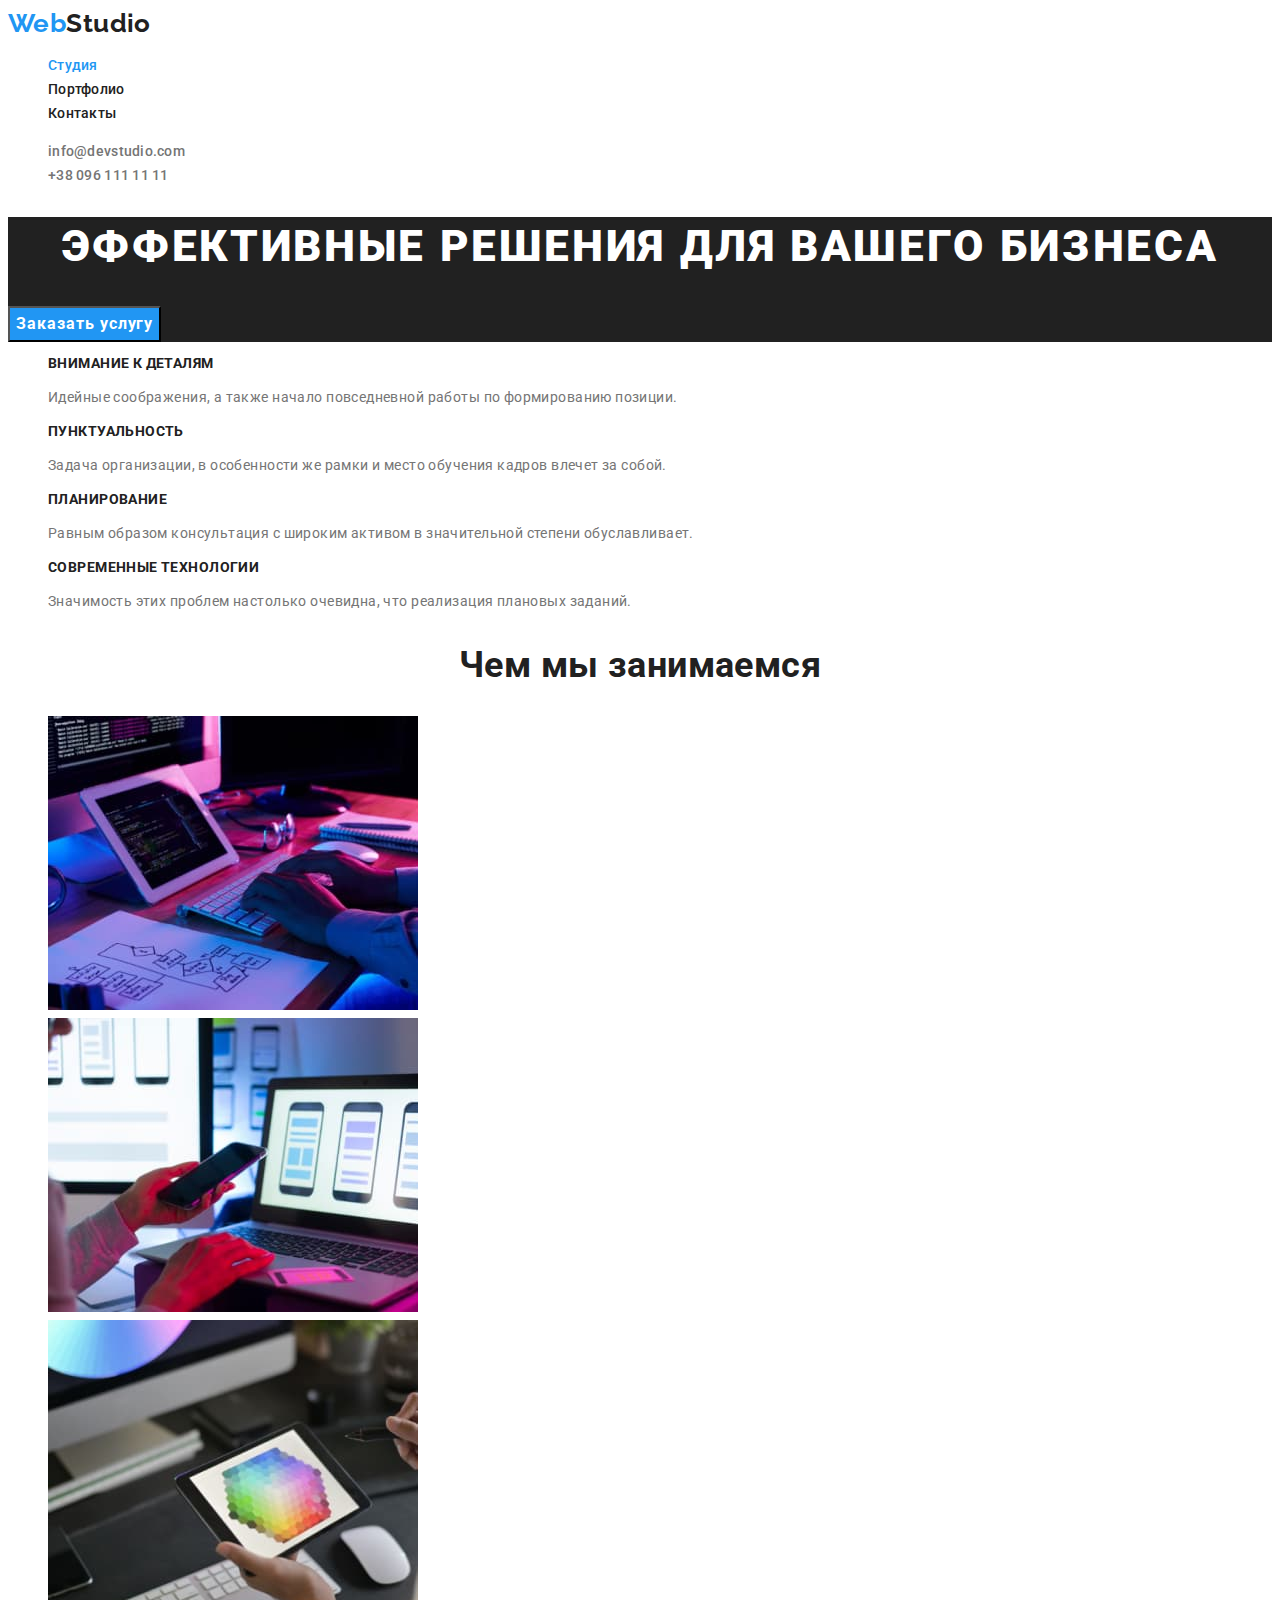
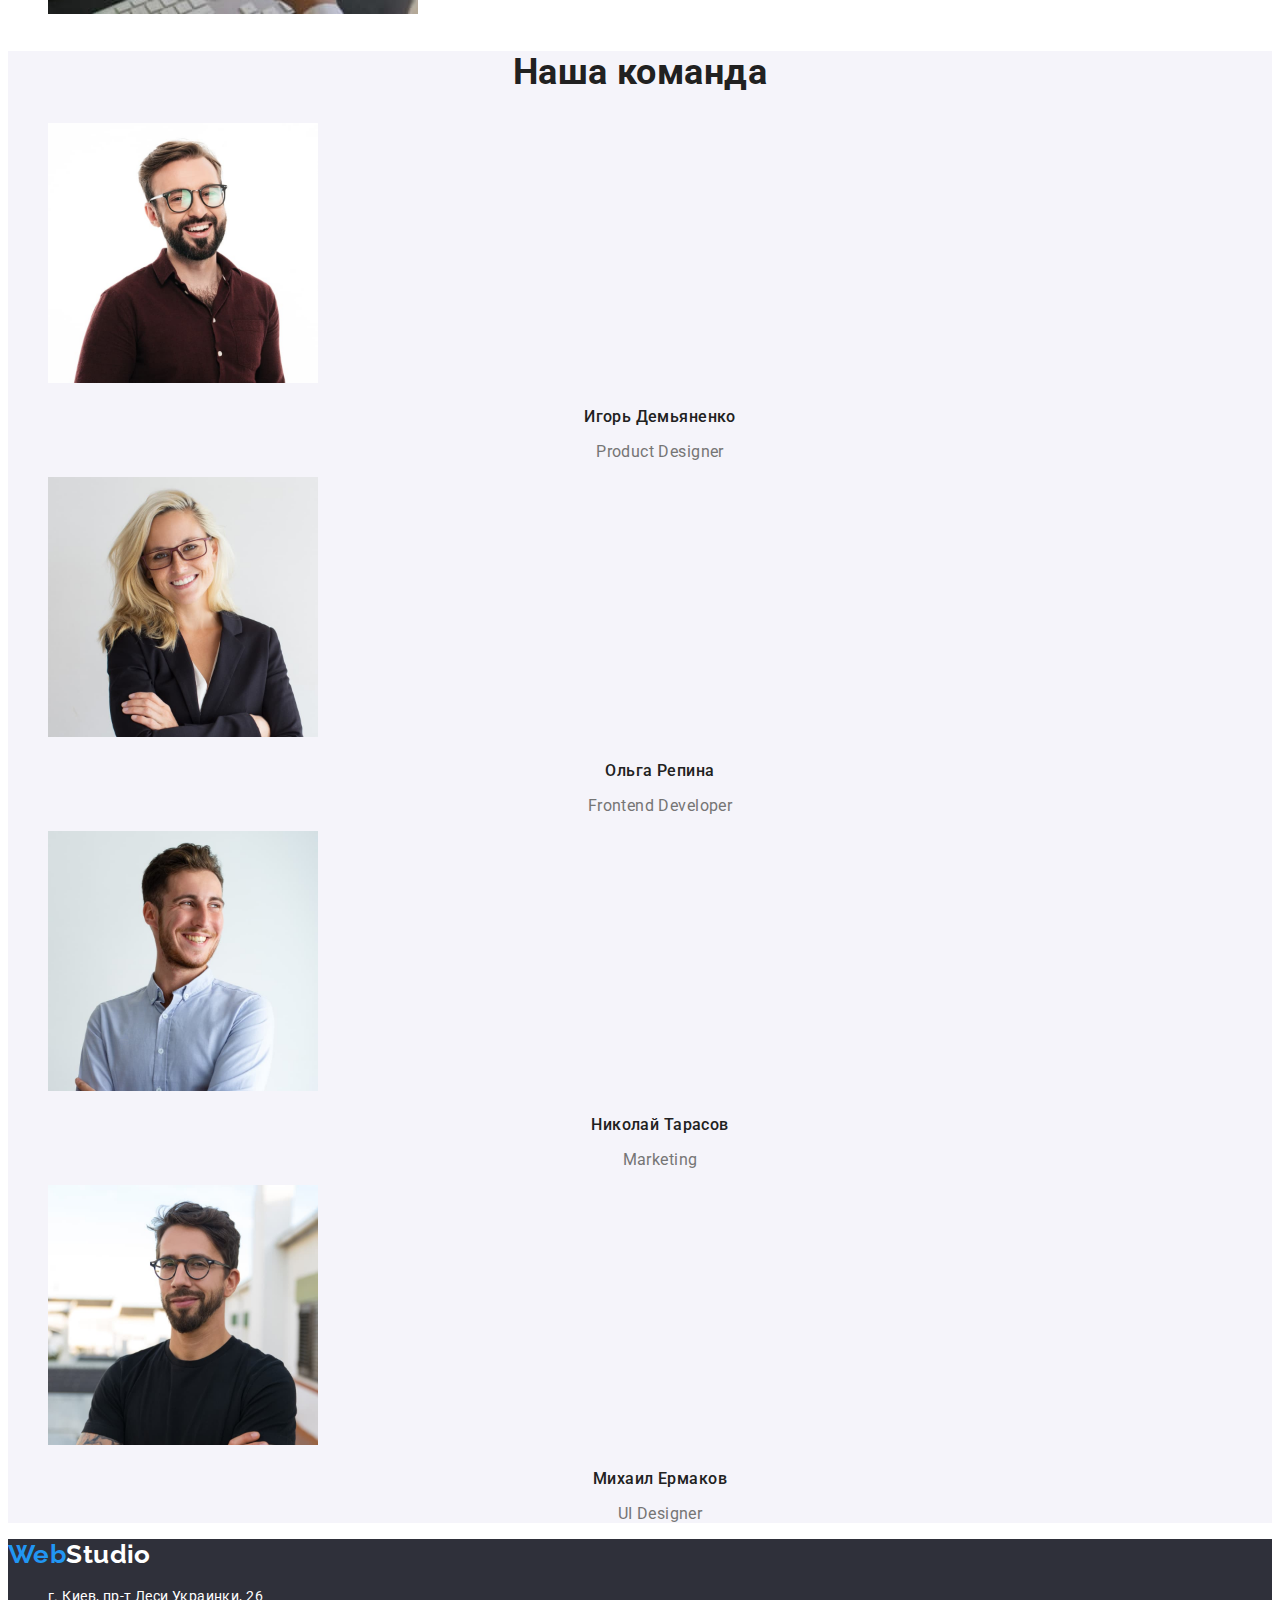
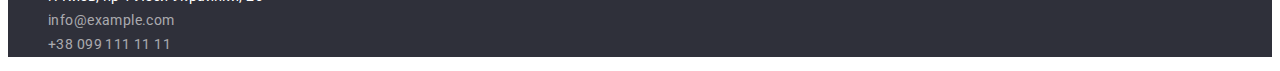
<file: index.html>
<!DOCTYPE html>
<html lang="ru">

<head>
    <meta charset="UTF-8">
    <meta http-equiv="X-UA-Compatible" content="IE=edge">
    <meta name="viewport" content="width=device-width, initial-scale=1.0">
    <title>WebStudio</title>
    <link rel="preconnect" href="https://fonts.googleapis.com">
    <link rel="preconnect" href="https://fonts.gstatic.com" crossorigin>
    <link href="https://fonts.googleapis.com/css2?family=Raleway:wght@700&family=Roboto:wght@400;500;700;900&display=swap"
     rel="stylesheet">   
    <link rel="stylesheet" href="./css/styles.css">

</head>

<body>
    <header class="header">
        <a class="link logo" href="/">Web<span class="header-logo">Studio</span></a>
        <nav class="header-nav">
            <ul class="list header-list">
                <li class="header-item">
                    <a class="link header-link current" href="">Студия</a></li>
                <li class="header-item">
                    <a class="link header-link" href="./portfolio.html">Портфолио</a></li>
                <li class="header-item">
                    <a class="link header-link" href="">Контакты</a></li>
            </ul>
        </nav>
        <ul class="list header-contacts">
            <li>
                <a class="link header-link" href="mailto:info@devstudio.com">info@devstudio.com</a>
            </li>
            <li>
                <a class="link header-link" href="tel:+380961111111">+38 096 111 11 11</a>
            </li>
        </ul>
    </header>
    <main>
        <section class="hero">
            <h1 class="hero-title">Эффективные решения для вашего бизнеса</h1>
            <button type="button" class="hero-btn">Заказать услугу</button>
        </section>
        <section class="feature">
            <h2 class="visually-hidden">Особенности</h2>
            <ul class="list feature-list">
                <li>
                    <h3 class="title">Внимание к деталям</h3>
                    <p class="title-text">Идейные соображения, а также начало повседневной работы по формированию позиции.</p>
                </li>
                <li>
                    <h3 class="title">Пунктуальность</h3>
                    <p class="title-text">Задача организации, в особенности же рамки и место обучения кадров влечет за собой.</p>
                </li>
                <li>
                    <h3 class="title">Планирование</h3>
                    <p class="title-text">Равным образом консультация с широким активом в значительной степени обуславливает.</p>
                </li>
                <li>
                    <h3 class="title">Современные технологии</h3>
                    <p class="title-text">Значимость этих проблем настолько очевидна, что реализация плановых заданий.</p>
                </li>
            </ul>
        </section>
        <section class="about">
            <h2 class="section-title">Чем мы занимаемся</h2>
            <ul class="list about-list">
                <li class="about-item">
                    <img src="./images/about-img-1.jpg" alt="програмирование сайта" width="370" height="294" />
                </li>
                <li class="about-item">
                    <img src="./images/about-img-2.jpg" alt="разработка мобильного приложения" width="370"
                        height="294" />
                </li>
                <li class="about-item">
                    <img src="./images/about-img-3.jpg" alt="подбор цветной политры" width="370" height="294" />
                </li>
            </ul>
        </section>
        <section class="team">
            <h2 class="section-title">Наша команда</h2>
            <ul class="list team-list">
                <li class="team-item">
                    <img src="./images/img4.jpg" alt="Игорь Демьяненко" width="270" height="260" />
                    <h3 class="team-name">Игорь Демьяненко</h3>
                    <p lang="en" class="team-profession">Product Designer</p>
                </li>
                <li class="team-item">
                    <img src="./images/img5.jpg" alt="Ольга Репина" width="270" height="260" />
                    <h3 class="team-name">Ольга Репина</h3>
                    <p lang="en" class="team-profession">Frontend Developer</p>
                </li>
                <li class="team-item">
                    <img src="./images/img6.jpg" alt="Николай Тарасов" width="270" height="260" />
                    <h3 class="team-name">Николай Тарасов</h3>
                    <p lang="en" class="team-profession">Marketing</p>
                </li>
                <li class="team-item">
                    <img src="./images/img7.jpg" alt="Михаил Ермаков" width="270" height="260" />
                    <h3 class="team-name">Михаил Ермаков</h3>
                    <p lang="en" class="team-profession">UI Designer</p>
                </li>
            </ul>
        </section>
    </main>
    <footer class="footer">
        <a class="link logo" href="/">Web<span class="footer-logo">Studio</span></a>
        <address class="footer-address">
            <ul class="list footer-address-list">
                <li>
                    <a class="link footer-address-link" href="https://goo.gl/maps/JicM432xmanPStuN9" target="_blank"
                         rel="noopener noreferrer">г. Киев,
                        пр-т Леси Украинки, 26
                    </a>
                </li>
                <li>
                    <a class="link footer-address-link" href="mailto:info@example.com">
                        info@example.com
                    </a>
                </li>
                <li>
                    <a class="link footer-address-link" href="tel:+380991111111">+38 099 111 11 11</a>
                </li>
            </ul>
        </address>
    </footer>
</body>

</html>
</file>
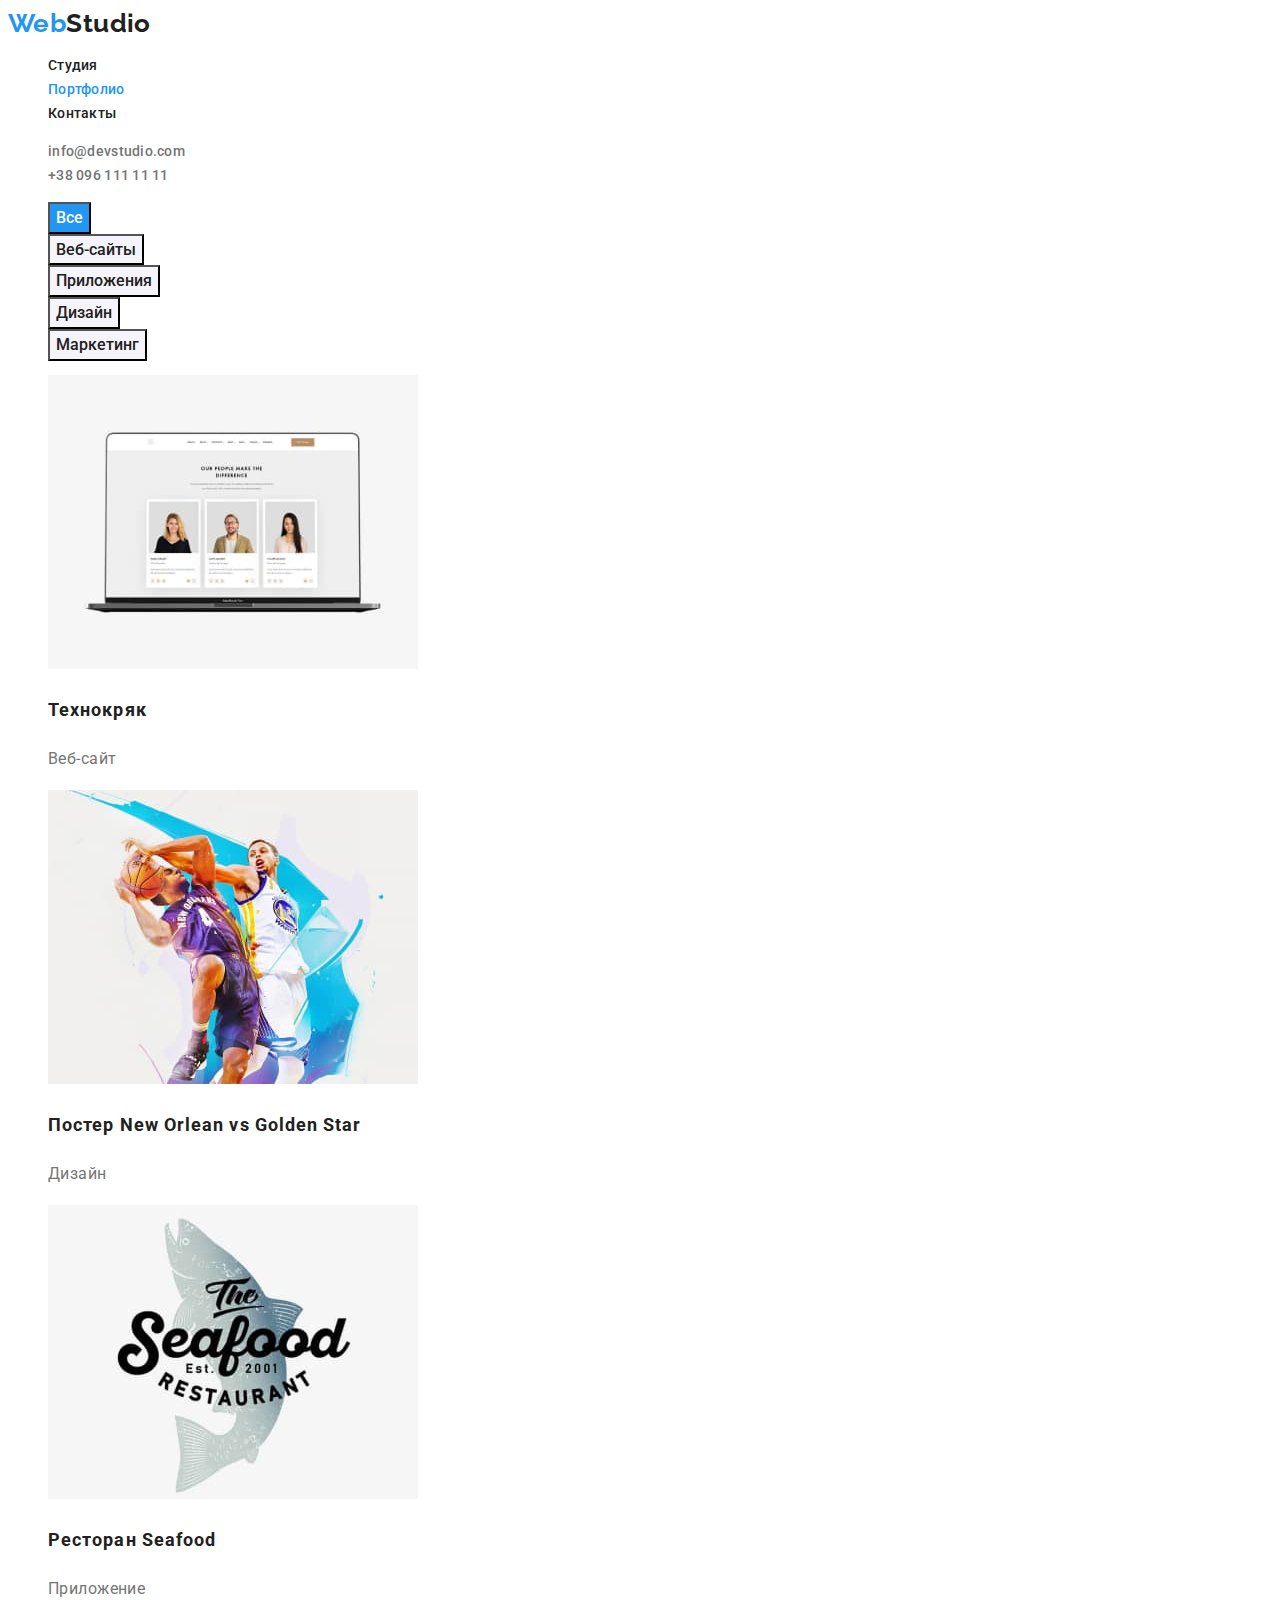
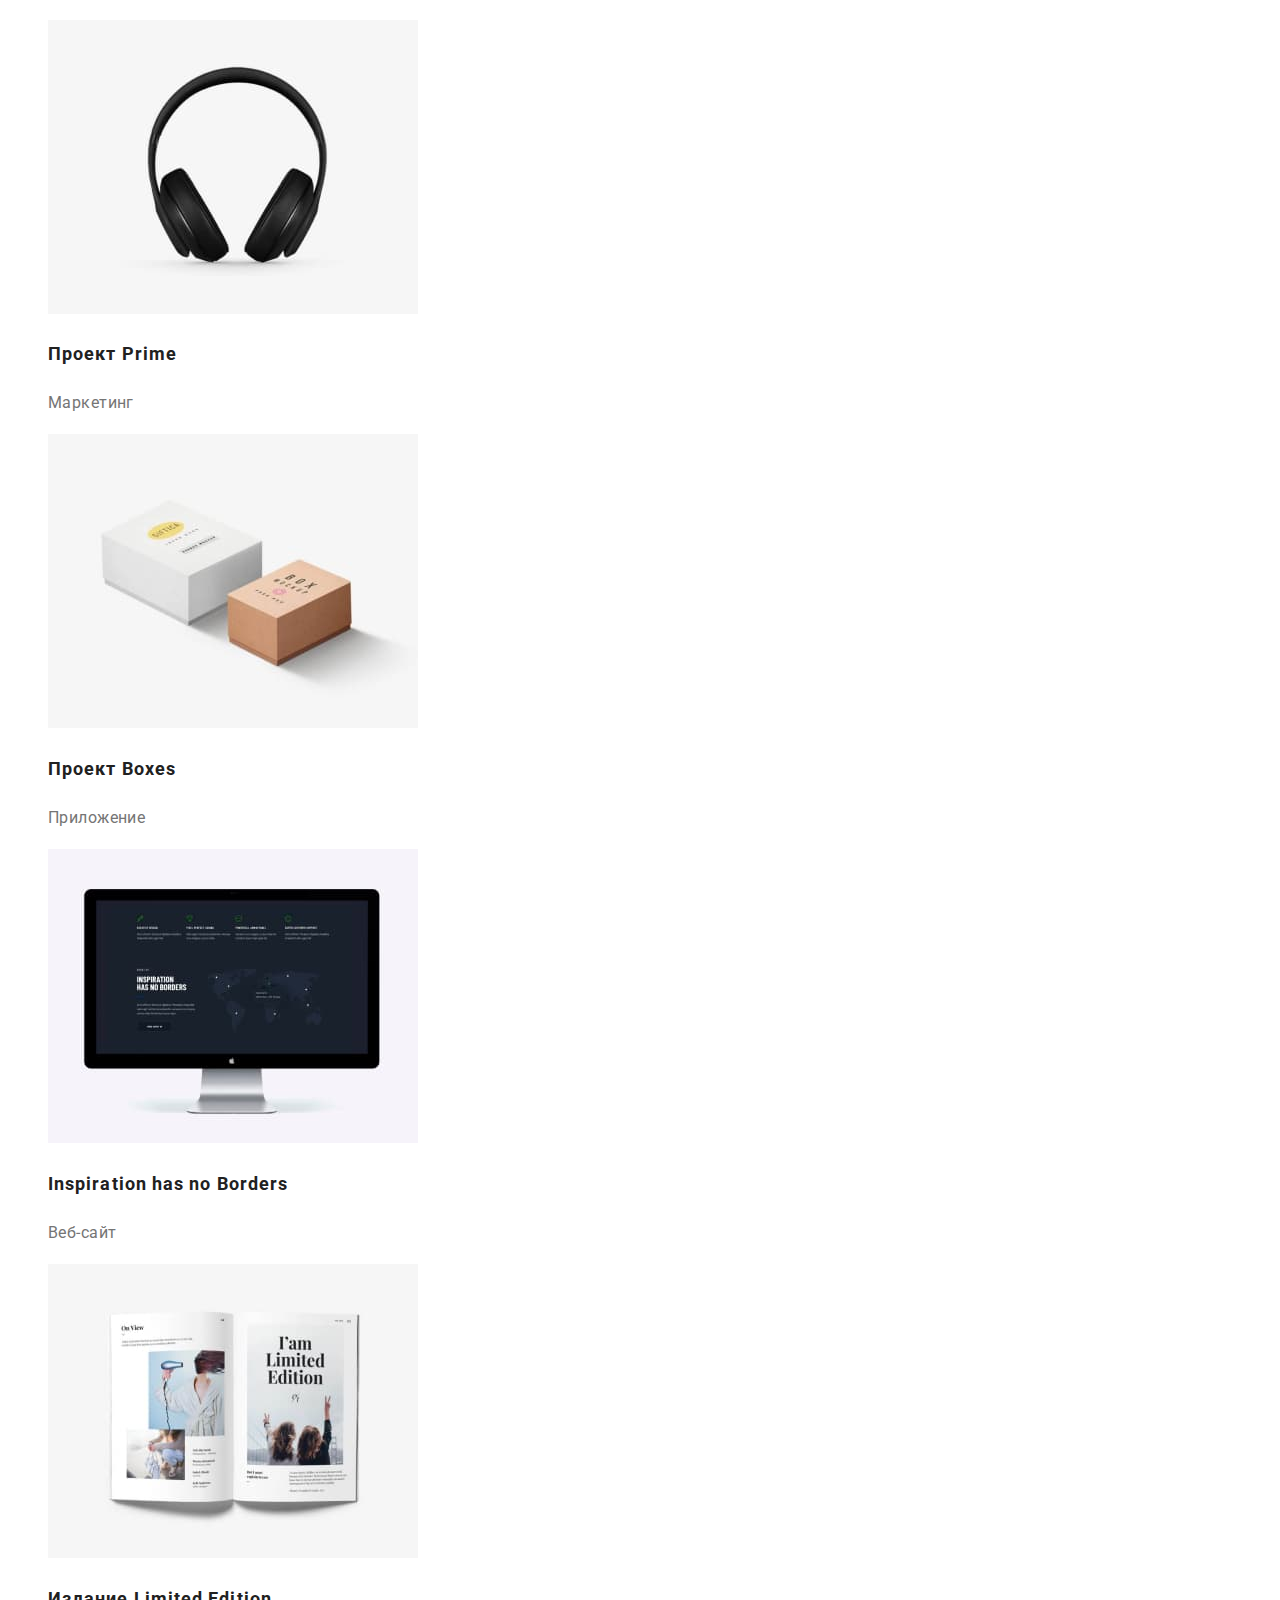
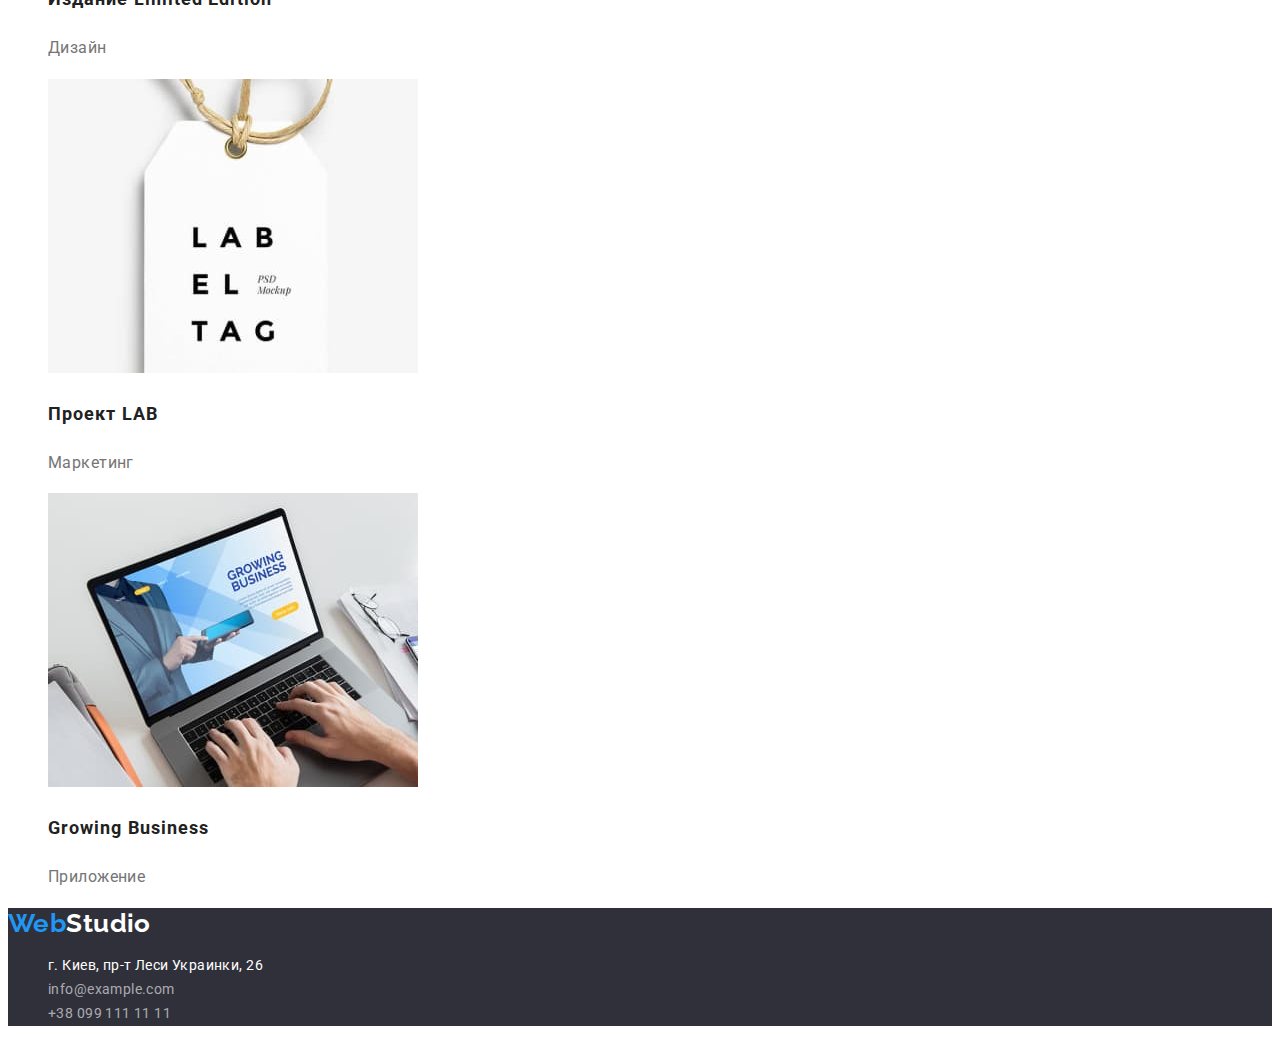
<file: portfolio.html>
<!DOCTYPE html>
<html lang="ru">
<head>
    <meta charset="UTF-8">
    <meta http-equiv="X-UA-Compatible" content="IE=edge">
    <meta name="viewport" content="width=device-width, initial-scale=1.0">
    <title>WebStudio</title>
    <link rel="preconnect" href="https://fonts.googleapis.com">
    <link rel="preconnect" href="https://fonts.gstatic.com" crossorigin>
    <link href="https://fonts.googleapis.com/css2?family=Raleway:wght@700&family=Roboto:wght@400;500;700;900&display=swap"
    rel="stylesheet">
    <link rel="stylesheet" href="./css/styles.css">
</head>
<body>
    <header class="header">
        <a class="link logo" href="/">Web<span class="header-logo">Studio</span></a>
        <nav class="header-nav">
            <ul class="list header-list">
                <li class="header-item">
                    <a class="link header-link" href="./index.html">Студия</a>
                </li>
                <li class="header-item">
                    <a class="link header-link current" href="">Портфолио</a>
                </li>
                <li class="header-item">
                    <a class="link header-link" href="">Контакты</a>
                </li>
            </ul>
        </nav>
        <ul class="list header-contacts">
            <li>
                <a class="link header-link" href="mailto:info@devstudio.com">info@devstudio.com</a>
            </li>
            <li>
                <a class="link header-link" href="tel:+380961111111">+38 096 111 11 11</a>
            </li>
        </ul>
    </header>
    <main>
        <section>
            <h1 class="visually-hidden">portfolio</h1>
            <ul class="list filter-list">
                <li>
                    <button type="button" class="filter-btn current">Все</button>
                </li>
                <li>
                    <button type="button" class="filter-btn">Веб-сайты</button>
                </li>
                <li>
                    <button type="button" class="filter-btn">Приложения</button>
                </li>
                <li>
                    <button type="button" class="filter-btn">Дизайн</button>
                </li>
                <li>
                    <button type="button" class="filter-btn">Маркетинг</button>
                </li>
            </ul>
            <ul class="list portfolio-list">
                <li>
                    <a class="link" href="https://www.google.com.ua/webhp?tab=rw&authuser=0" target="_blank" rel="noopener noreferrer">
                        <img src="./images/portfolio-img-1.jpg" alt="Технокряк" width="370" height="294" />
                    <h2 class="portfolio-title">Технокряк</h2>
                    <p class="portfolio-text">Веб-сайт</p></a>
                </li>
                <li>
                    <a class="link" href="https://www.google.com.ua/webhp?tab=rw&authuser=0" target="_blank" rel="noopener noreferrer">
                        <img src="./images/portfolio-img-2.jpg" alt="Постер New Orlean vs Golden Star" width="370" height="294" />
                    <h2 class="portfolio-title">Постер New Orlean vs Golden Star</h2>
                    <p class="portfolio-text">Дизайн</p></a>
                </li>
                <li>
                    <a class="link" href="https://www.google.com.ua/webhp?tab=rw&authuser=0" target="_blank" rel="noopener noreferrer">
                        <img src="./images/portfolio-img-3.jpg" alt="Ресторан Seafood" width="370" height="294" />
                    <h2 class="portfolio-title">Ресторан Seafood</h2>
                    <p class="portfolio-text">Приложение</p></a>
                </li>
                <li>
                    <a class="link" href="https://www.google.com.ua/webhp?tab=rw&authuser=0" target="_blank" rel="noopener noreferrer">
                        <img src="./images/portfolio-img-4.jpg" alt="Проект Prime" width="370" height="294" />
                    <h2 class="portfolio-title">Проект Prime</h2>
                    <p class="portfolio-text">Маркетинг</p></a>
                </li>
                <li>
                    <a class="link" href="https://www.google.com.ua/webhp?tab=rw&authuser=0" target="_blank" rel="noopener noreferrer">
                        <img src="./images/portfolio-img-5.jpg" alt="Проект Boxes" width="370" height="294" />
                    <h2 class="portfolio-title">Проект Boxes</h2>
                    <p class="portfolio-text">Приложение</p></a>
                </li>
                <li>
                    <a class="link" href="https://www.google.com.ua/webhp?tab=rw&authuser=0" target="_blank" rel="noopener noreferrer">
                        <img src="./images/portfolio-img-6.jpg" alt="Inspiration has no Borders" width="370" height="294" />
                    <h2 class="portfolio-title">Inspiration has no Borders</h2>
                    <p class="portfolio-text">Веб-сайт</p></a>
                </li>
                <li>
                    <a class="link" href="https://www.google.com.ua/webhp?tab=rw&authuser=0" target="_blank" rel="noopener noreferrer">
                        <img src="./images/portfolio-img-7.jpg" alt="Издание Limited Edition" width="370" height="294" />
                    <h2 class="portfolio-title">Издание Limited Edition</h2>
                    <p class="portfolio-text">Дизайн</p></a>
                </li>
                <li>
                    <a class="link" href="https://www.google.com.ua/webhp?tab=rw&authuser=0" target="_blank" rel="noopener noreferrer">
                        <img src="./images/portfolio-img-8.jpg" alt="Проект LAB" width="370" height="294" />
                    <h2 class="portfolio-title">Проект LAB</h2>
                    <p class="portfolio-text">Маркетинг</p></a>
                </li>
                <li>
                    <a class="link" href="https://www.google.com.ua/webhp?tab=rw&authuser=0" target="_blank" rel="noopener noreferrer">
                        <img src="./images/portfolio-img-9.jpg" alt="Growing Business" width="370" height="294" />
                    <h2 class="portfolio-title">Growing Business</h2>
                    <p class="portfolio-text">Приложение</p></a>
                </li>
            </ul>
        </section>
    </main>
    <footer class="footer">
        <a class="link logo" href="/">Web<span class="footer-logo">Studio</span></a>
        <address class="footer-address">
            <ul class="list footer-address-list">
                <li class="footer-address-item">
                    <a class="link footer-address-link" href="https://goo.gl/maps/JicM432xmanPStuN9" target="_blank"
                        rel="noopener noreferrer">г. Киев,
                        пр-т Леси Украинки, 26</a>
                </li>
                <li class="footer-address-item">
                    <a class="link footer-address-link" href="mailto:info@example.com">info@example.com</a>
                </li>
                <li class="footer-address-item">
                    <a class="link footer-address-link" href="tel:+380991111111">+38 099 111 11 11</a>
                </li>
            </ul>
        </address>
    </footer>
</body>
</html>
</file>
<file: css/styles.css>
:root {
  --primery-text-color: #757575;
  --primery-white-color: #ffffff;
  --titul-text-color: #212121;
  --accent-color: #2196f3;
  --secondary-background-color: #f5f4fa;
  --dark-background-color: #2f303a;
}
body {
  font-family: Roboto, sans-serif;
  color: var(--primery-text-color);
  letter-spacing: 0.03em;
  font-size: 14px;
  line-height: 1.71;
}

.list {
  list-style: none;
}

.link {
  text-decoration: none;
  color: inherit;
}
/* ----------Header---------- */

/* --logo-- */

.logo {
  font-family: Raleway, sans-serif;
  font-weight: 700;
  font-size: 26px;
  line-height: 1.19;
  color: var(--accent-color);
}
.header-logo {
  color: var(--titul-text-color);
}
.header-list {
  color: var(--titul-text-color);
}
.header-link {
  font-weight: 500;
  line-height: 1.14;
  letter-spacing: 0.02em;
}

.header-link:hover,
.header-link:focus,
.current {
  color: var(--accent-color);
}

/* ---------------main---------- */
/* ------------hero----------- */
.hero {
  background-color: var(--titul-text-color);
}
.hero-title {
  font-weight: 900;
  font-size: 44px;
  line-height: 1.36;
  text-align: center;
  letter-spacing: 0.06em;
  text-transform: uppercase;
  color: var(--primery-white-color);
}

.hero-btn {
  font-family: Roboto, sans-serif;
  font-style: normal;
  font-weight: 700;
  font-size: 16px;
  line-height: 1.87;
  display: flex;
  align-items: center;
  text-align: center;
  letter-spacing: 0.06em;
  color: var(--primery-white-color);
  background-color: var(--accent-color);
}
/* ---------section----------- */
.visually-hidden {
  position: absolute;
  white-space: nowrap;
  width: 1px;
  height: 1px;
  overflow: hidden;
  border: 0;
  padding: 0;
  clip: rect(0 0 0 0);
  clip-path: inset(50%);
  margin: -1px;
}
.feature-list .title {
  font-size: 14px;
  line-height: 1.14;
  text-transform: uppercase;
  color: var(--titul-text-color);
}
.section-title {
  font-size: 36px;
  line-height: 1.17;
  text-align: center;
  color: var(--titul-text-color);
}
.team {
  background-color: var(--secondary-background-color);
}

.team-name {
  font-weight: 500;
  color: var(--titul-text-color);
}
.team-profession,
.team-name {
  font-size: 16px;
  line-height: 1.19;
  text-align: center;
}
/* ------------------footer---------------- */
.footer {
  background-color: var(--dark-background-color);
}
.footer-logo {
  color: var(--primery-white-color);
}
.footer-address-link {
  color: rgba(255, 255, 255, 0.6);
}
.footer-address-link[target="_blank"] {
  color: var(--primery-white-color);
}
.footer-address {
  font-style: inherit;
  color: rgba(255, 255, 255, 0.6);
}
.footer-address-link:hover,
.footer-address-link:focus {
  color: var(--primery-white-color);
}
/* -----Portfolio---------- */
.filter-btn {
  font-family: inherit;
  font-weight: 500;
  font-size: 16px;
  line-height: 1.62;
  text-align: center;
  color: var(--titul-text-color);
  background-color: #f5f4fa;
}
.filter-btn.current {
  color: var(--primery-white-color);
  background-color: var(--accent-color);
}

.filter-btn:hover,
.filter-btn:focus {
  color: var(--primery-white-color);
  background-color: var(--accent-color);
  cursor: pointer;
}
.portfolio-title {
  font-weight: 700;
  font-size: 18px;
  line-height: 2;
  letter-spacing: 0.06em;
  color: var(--titul-text-color);
}
.portfolio-text {
  font-size: 16px;
  line-height: 1.87;
  color: var(--primery-text-color);
}
</file>
